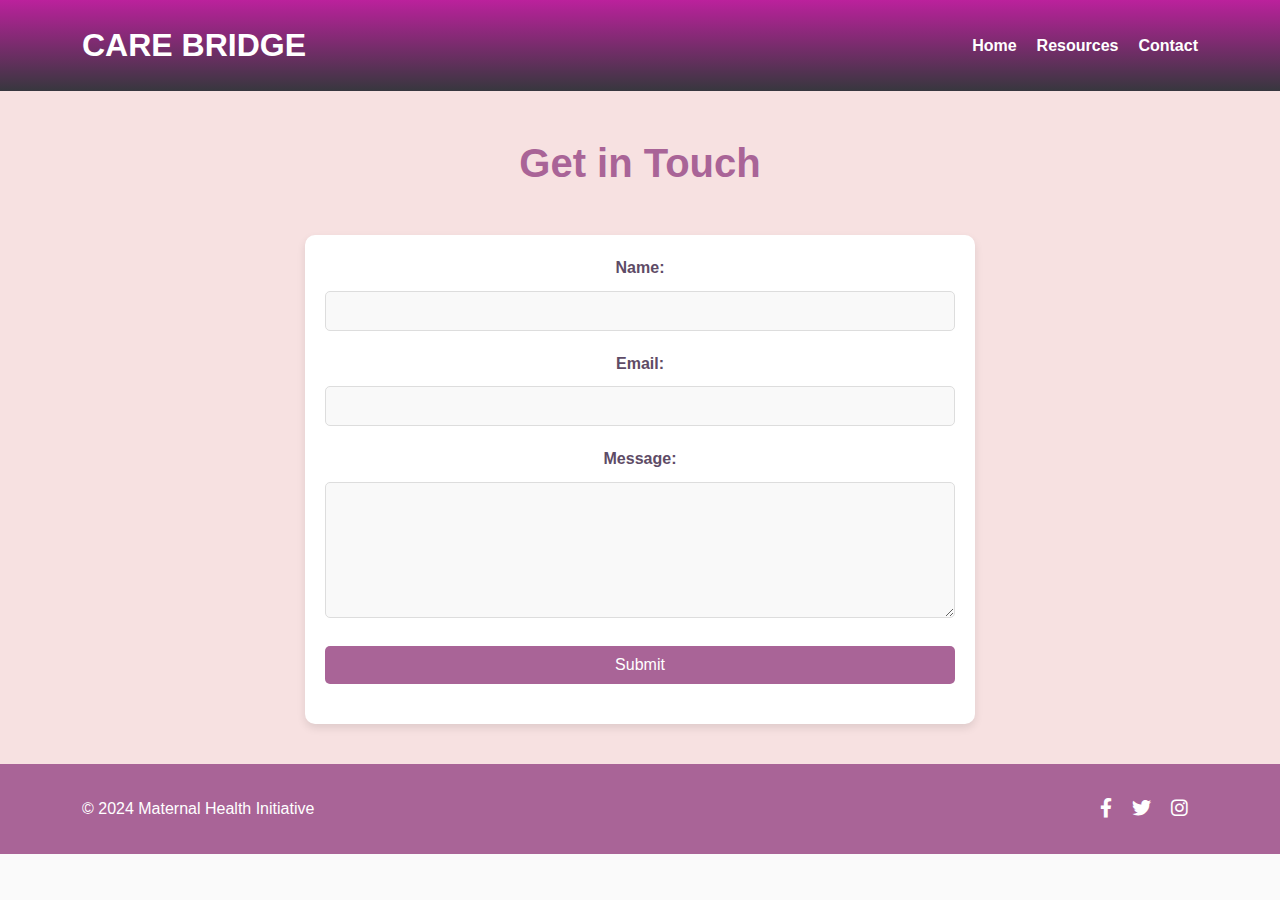
<file: contact.html>
<!DOCTYPE html>
<html lang="en">
<head>
    <meta charset="UTF-8">
    <meta name="viewport" content="width=device-width, initial-scale=1.0">
    <title>Contact Us - Maternal & Infant Health</title>
    <link rel="stylesheet" href="styles.css">
    <link rel="stylesheet" href="https://cdnjs.cloudflare.com/ajax/libs/font-awesome/6.0.0-beta3/css/all.min.css">
</head>
<body>
    <header class="header">
        <div class="container flex">
            <div class="logo">
                <h1><a href="index.html">Care Bridge</a></h1>
            </div>
            <nav class="nav">
                <ul>
                    <li><a href="index.html">Home</a></li>
                    <li><a href="resources.html">Resources</a></li>
                    <li><a href="contact.html">Contact</a></li>
                </ul>
            </nav>
        </div>
    </header>

    <section class="contact-section">
        <div class="container">
            <h2 class="section-title">Get in Touch</h2>

            <div class="contact-form">
                <form onsubmit="return validateForm()">
                    <label for="name">Name:</label>
                    <input type="text" id="name" name="name" required>

                    <label for="email">Email:</label>
                    <input type="email" id="email" name="email" required>

                    <label for="message">Message:</label>
                    <textarea id="message" name="message" rows="6" required></textarea>

                    <input type="submit" value="Submit" class="btn">
                </form>
            </div>
        </div>
    </section>

    <footer>
        <div class="container flex">
            <p>&copy; 2024 Maternal Health Initiative</p>
            <ul>
                <li><a href="#"><i class="fab fa-facebook-f"></i></a></li>
                <li><a href="#"><i class="fab fa-twitter"></i></a></li>
                <li><a href="#"><i class="fab fa-instagram"></i></a></li>
            </ul>
        </div>
    </footer>

    <script src="scripts.js"></script>
</body>
</html>
</file>
<file: styles.css>
/* General Styles */
* {
    margin: 0;
    padding: 0;
    box-sizing: border-box;
}

body {
    font-family: 'Arial', sans-serif;
    line-height: 1.6;
    background-color: #fafafa;
}

a {
    text-decoration: none;
    color: #a96497;
}

ul {
    list-style-type: none;
}

/* Header */
.header {
    background: linear-gradient(rgb(187, 33, 156),rgb(55, 55, 62));
    padding: 20px;
    box-shadow: 0 2px 4px rgba(0,0,0,0.1);
}

.header .logo h1 a {
    color: white;
    font-size: 2rem;
    text-transform: uppercase;
}

.nav ul {
    display: flex;
}

.nav ul li {
    margin-left: 20px;
}

.nav ul li a {
    font-weight: bold;
    color: white;
}

/* Hero Section */
.hero-section {
    display: flex;
    justify-content: space-between;
    align-items: center;
    background: linear-gradient(to right, #f7e1e1, #ffe8f2);
    padding: 50px 20px;
}

.hero-text h2 {
    color: #a96497;
    font-size: 2.5rem;
}

.hero-text p {
    margin: 20px 0;
    color: #555;
}

.btn {
    display: inline-block;
    padding: 10px 20px;
    background-color: #a96497;
    color: #fff;
    border-radius: 5px;
    transition: background-color 0.3s ease;
}

.btn:hover {
    background-color: #913d80;
}

.hero-image img {
    width: 200px;
    height: 200px;
    border-radius: 10px;
    box-shadow: 0 4px 8px rgba(0,0,0,0.1);
}

/* Features Section */
.features {
    background-color: #fff;
    padding: 40px 20px;
}

.features .feature-box {
    text-align: center;
    width: 30%;
    padding: 20px;
    transition: transform 0.3s ease;
}

.features .feature-box:hover {
    transform: translateY(-10px);
}

.features .fa-3x {
    color: #a96497;
    margin-bottom: 20px;
}

.features h3 {
    color: #77547d;
    font-size: 1.5rem;
    margin-bottom: 10px;
}

/* Footer */
footer {
    background-color: #a96497;
    color: #fff;
    padding: 20px;
    text-align: center;
}

footer ul {
    display: flex;
    justify-content: center;
    margin: 10px 0;
}

footer ul li {
    margin: 0 10px;
}

footer ul li a {
    color: #fff;
    font-size: 1.2rem;
    transition: color 0.3s ease;
}

footer ul li a:hover {
    color: #ffb3c6;
}

.container {
    width: 90%;
    margin: auto;
}

.flex {
    display: flex;
    justify-content: space-between;
    align-items: center;
}

@media (max-width: 768px) {
    .hero-section {
        flex-direction: column;
    }

    .hero-image img {
        width: 100%;
    }

    .features .feature-box {
        width: 100%;
        margin-bottom: 20px;
    }
}

/* Section Titles */
.section-title {
    text-align: center;
    color: #a96497;
    font-size: 2.5rem;
    margin-bottom: 40px;
}

/* Resources Section */
.resources-section {
    padding: 40px 20px;
    background-color: #f9f7fc;
}

.resources-grid {
    display: flex;
    justify-content: space-between;
    gap: 20px;
    flex-wrap: wrap;
}

.resource-card {
    background-color: #fff;
    border-radius: 10px;
    box-shadow: 0 4px 8px rgba(0,0,0,0.1);
    overflow: hidden;
    text-align: center;
    flex-basis: 30%;
    transition: transform 0.3s ease;
}

.resource-card:hover {
    transform: translateY(-10px);
}

.resource-img {
    width: 100%;
    height: 200px;
    object-fit: cover;
}

.resource-card h3 {
    margin: 20px 0 10px;
    font-size: 1.5rem;
    color: #77547d;
}

.resource-card p {
    padding: 0 20px;
    color: #555;
    margin-bottom: 20px;
}

.resource-card .btn {
    margin-bottom: 20px;
    background-color: #a96497;
    color: white;
    padding: 10px 20px;
    border-radius: 5px;
    transition: background-color 0.3s ease;
}

.resource-card .btn:hover {
    background-color: #913d80;
}
/* Contact Section */
.contact-section {
    padding: 40px 20px;
    background-color: #f7e1e1;
    text-align: center;
}

.contact-form {
    width: 60%;
    margin: 0 auto;
    background-color: #fff;
    padding: 20px;
    border-radius: 10px;
    box-shadow: 0 4px 8px rgba(0,0,0,0.1);
}

.contact-form label {
    display: block;
    margin-bottom: 10px;
    font-weight: bold;
    color: #5e4b66;
}

.contact-form input, 
.contact-form textarea {
    width: 100%;
    padding: 10px;
    margin-bottom: 20px;
    border: 1px solid #ddd;
    border-radius: 5px;
    font-size: 1rem;
    background-color: #f9f9f9;
}

.contact-form input:focus, 
.contact-form textarea:focus {
    outline: none;
    border-color: #a96497;
}

.contact-form .btn {
    background-color: #a96497;
    color: white;
    padding: 10px 20px;
    border: none;
    border-radius: 5px;
    transition: background-color 0.3s ease;
}

.contact-form .btn:hover {
    background-color: #913d80;
}
</file>
